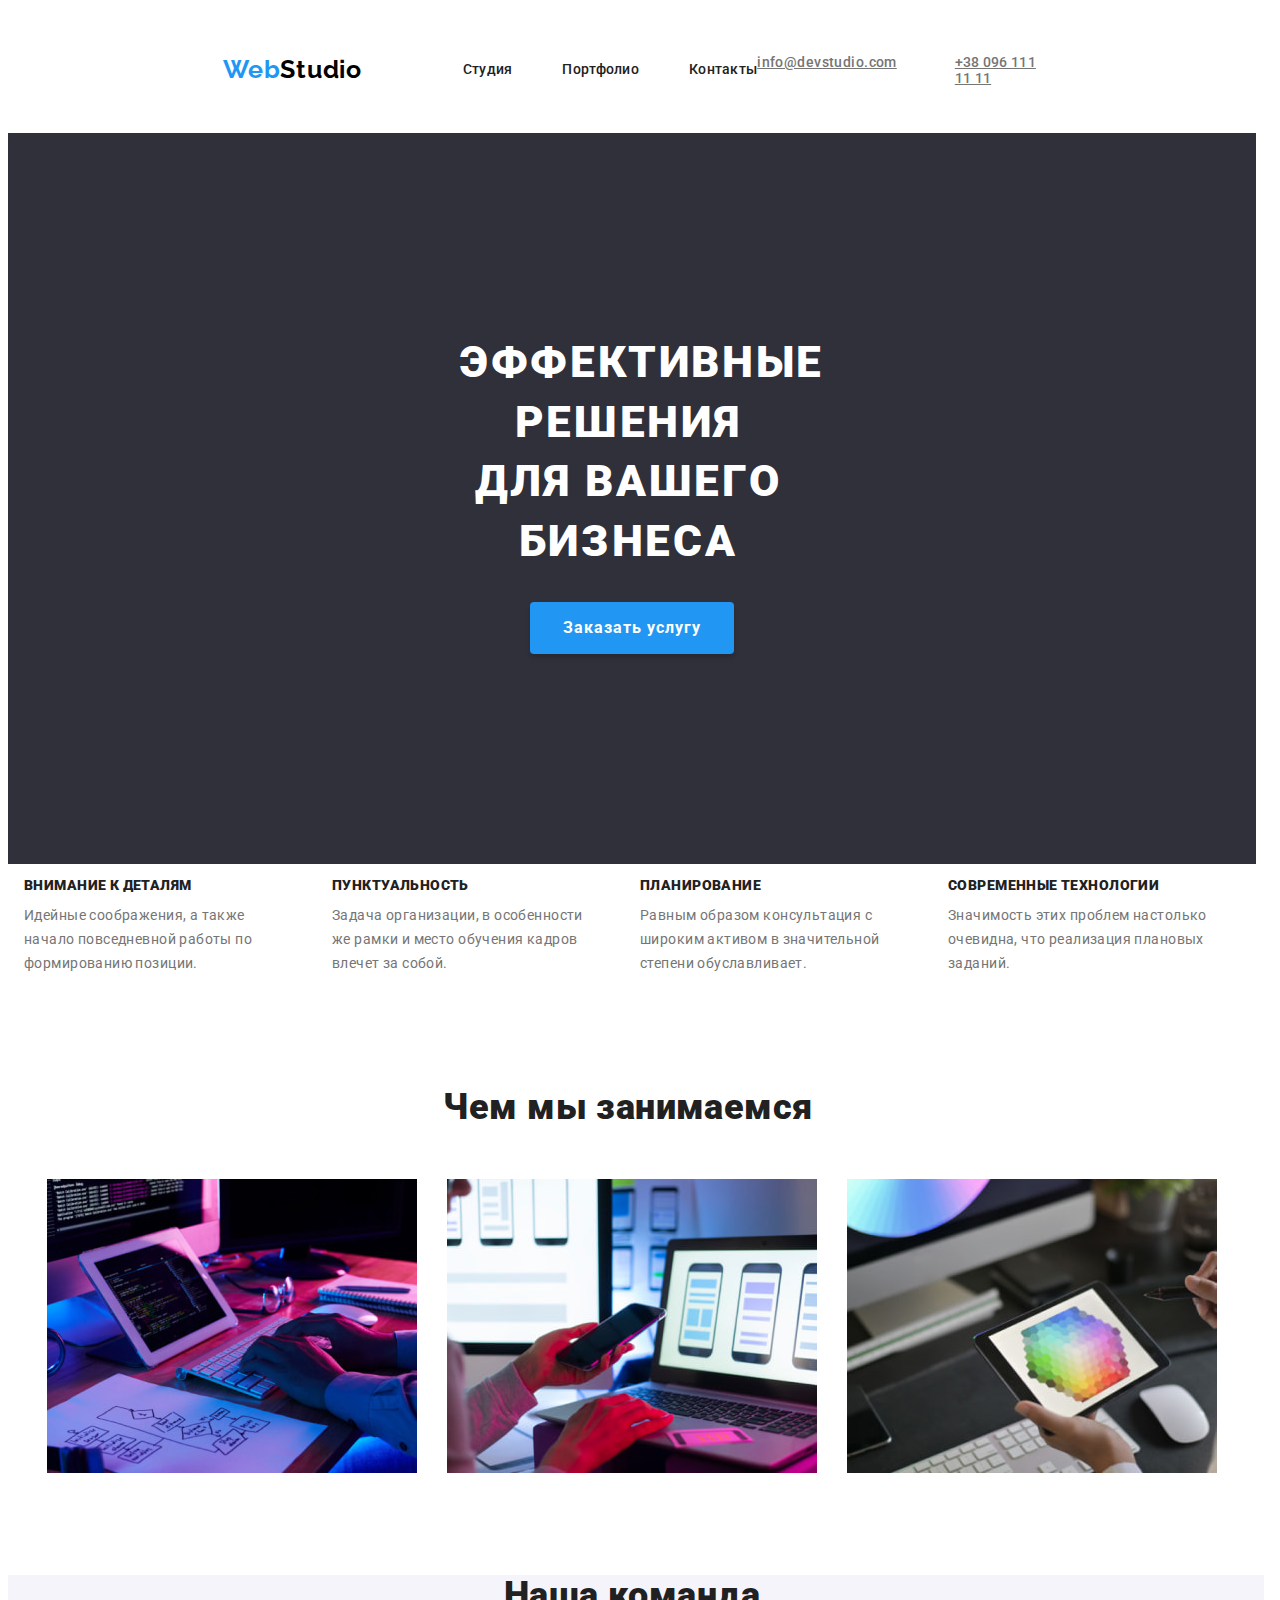
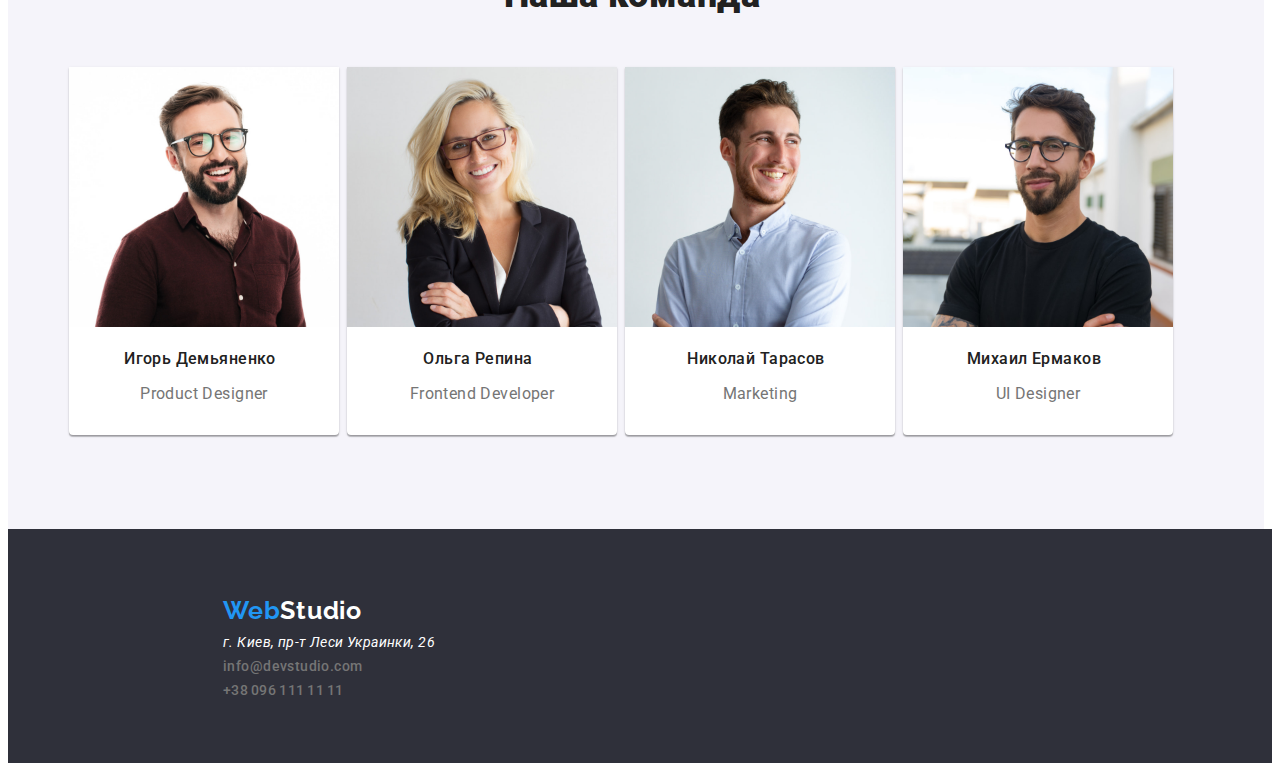
<file: index.html>
<!DOCTYPE html>
<html lang="ru">
  <head>
    <meta charset="UTF-8" />
    <meta name="description" content="Free Web tutorials" />
    <meta name="keywords" content="HTML, CSS, JavaScript" />
    <title>Студия</title>
    <!--Шрифты-->
    <link rel="preconnect" href="https://fonts.googleapis.com" />
    <link rel="preconnect" href="https://fonts.gstatic.com" crossorigin />
    <link
      href="https://fonts.googleapis.com/css2?family=Raleway:wght@700&family=Roboto:wght@400;500;700;900&display=swap"
      rel="stylesheet"
    />
    <!-- Кастомные стили -->
    <link rel="stylesheet" href="./css/styles.css" />
  </head>
  <body>
    <!-- Шапка сайта -->
    <header class="header">
      <nav class="nav">
        <a class="header-link" href="./index.html"
          >Web<font color="#000">Studio</font></a
        >
        <ul class="nav-main">
          <li class="nav-list">
            <a class="nav-item" href="./studio.html">Студия</a>
          </li>
          <li class="nav-list">
            <a class="nav-item" href="./portfolio.html">Портфолио</a>
          </li>
          <li class="nav-list">
            <a class="nav-item" href="#">Контакты</a>
          </li>
        </ul>
        <ul class="header-adress">
          <li>
            <a href="mailto:info@devstudio.com" class="header-email"
              >info@devstudio.com</a
            >
          </li>
          <li>
            <a href="tel:380961111111" class="header-phone"
              >+38 096 111 11 11</a
            >
          </li>
        </ul>
      </nav>
    </header>
    <main>
      <!--1 секция "Hero"-->
      <section class="hero">
        <h1 class="hero-title">Эффективные решения для вашего бизнеса</h1>
        <p class="hero-button">Заказать услугу</p>
      </section>
      <!--2 секция "О нас"-->
      <section class="about">
        <h2 class="about-title">О нас</h2>
        <ul class="about-list">
          <li class="about-item">
            <h3 class="about-title-2">Внимание к деталям</h3>
            <p class="about-text">
              Идейные соображения, а также начало повседневной работы по
              формированию позиции.
            </p>
          </li>
          <li class="about-item">
            <h3 class="about-title-2">Пунктуальность</h3>
            <p class="about-text">
              Задача организации, в особенности же рамки и место обучения кадров
              влечет за собой.
            </p>
          </li>
          <li class="about-item">
            <h3 class="about-title-2">Планирование</h3>
            <p class="about-text">
              Равным образом консультация с широким активом в значительной
              степени обуславливает.
            </p>
          </li>
          <li class="about-item">
            <h3 class="about-title-2">Современные технологии</h3>
            <p class="about-text">
              Значимость этих проблем настолько очевидна, что реализация
              плановых заданий.
            </p>
          </li>
        </ul>
      </section>
      <!--3 секция "Чем мы занимаемся"-->
      <section class="whatwedo">
        <h2 class="whatwedo-title">Чем мы занимаемся</h2>
        <ul class="whatwedo-list">
          <li class="whatwedo-item">
            <a class="whatwedo-link" href="#">
              <img
                class="whatwedo-img"
                src="./images/box_1.jpg"
                alt="Разработка приложений для компьютеров"
                width="370"
                height="294"
              />
            </a>
          </li>
          <li class="whatwedo-item">
            <a class="whatwedo-link" href="#">
              <img
                class="whatwedo-img"
                src="./images/box_2.jpg"
                alt="Разработка приложений для плашетов"
                width="370"
                height="294"
              />
            </a>
          </li>
          <li class="whatwedo-item">
            <a class="whatwedo-link" href="#">
              <img
                class="whatwedo-img"
                src="./images/box_3.jpg"
                alt="Разработка приложений для телефонов"
                width="370"
                height="294"
              />
            </a>
          </li>
        </ul>
      </section>
      <!--4 секция "Наша команда"-->
      <section class="ourteam">
        <h2 class="whatwedo-title">Наша команда</h2>
        <ul class="ourteam-list">
          <li class="ourteam-item">
            <img
              class="ourteam-img"
              src="./images/team_member_1.jpg"
              alt="Игорь Демьяненко"
              width="270"
              height="260"
            />
            <h3 class="ourteam-title">Игорь Демьяненко</h3>
            <p class="ourteam-text">Product Designer</p>
          </li>
          <li class="ourteam-item">
            <img
              class="ourteam-img"
              src="./images/team_member_2.jpg"
              alt="Ольга Репина"
              width="270"
              height="260"
            />
            <h3 class="ourteam-title">Ольга Репина</h3>
            <p class="ourteam-text">Frontend Developer</p>
          </li>
          <li class="ourteam-item">
            <img
              class="ourteam-img"
              src="./images/team_member_3.jpg"
              alt="Николай Тарасов"
              width="270"
              height="260"
            />
            <h3 class="ourteam-title">Николай Тарасов</h3>
            <p class="ourteam-text">Marketing</p>
          </li>
          <li class="ourteam-item">
            <img
              class="ourteam-img"
              src="./images/team_member_4.jpg"
              alt="Михаил Ермаков"
              width="270"
              height="260"
            />
            <h3 class="ourteam-title">Михаил Ермаков</h3>
            <p class="ourteam-text">UI Designer</p>
          </li>
        </ul>
      </section>
    </main>
    <!--Footer-->
    <footer class="footer">
      <div class="footer">
        <a class="footer-link" href="./index.html"
          >Web<font color="#fff">Studio</font></a
        >
        <address class="adress">г. Киев, пр-т Леси Украинки, 26</address>
        <ul class="footer-adress">
          <li>
            <a href="mailto:info@devstudio.com" class="footer-email"
              >info@devstudio.com</a
            >
          </li>
          <li>
            <a href="tel:380961111111" class="footer-phone"
              >+38 096 111 11 11</a
            >
          </li>
        </ul>
      </div>
    </footer>
  </body>
</html>
</file>
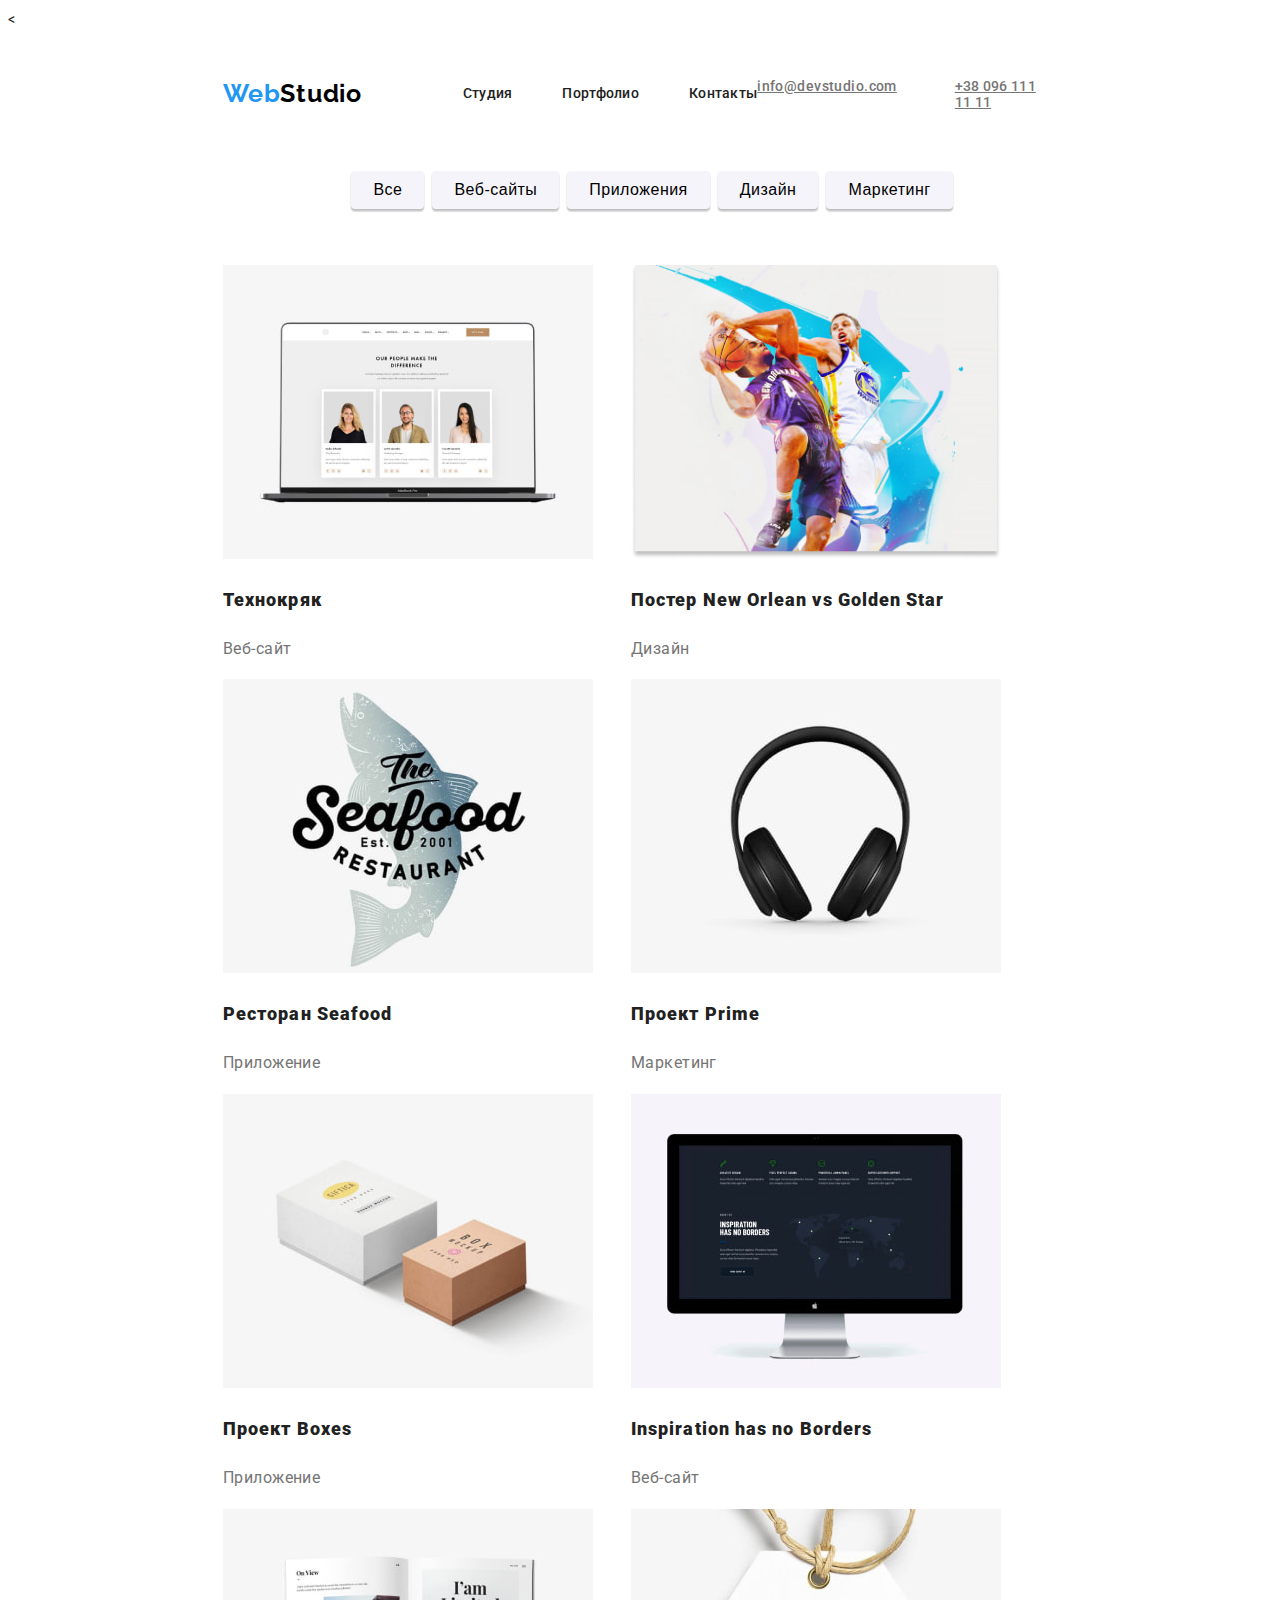
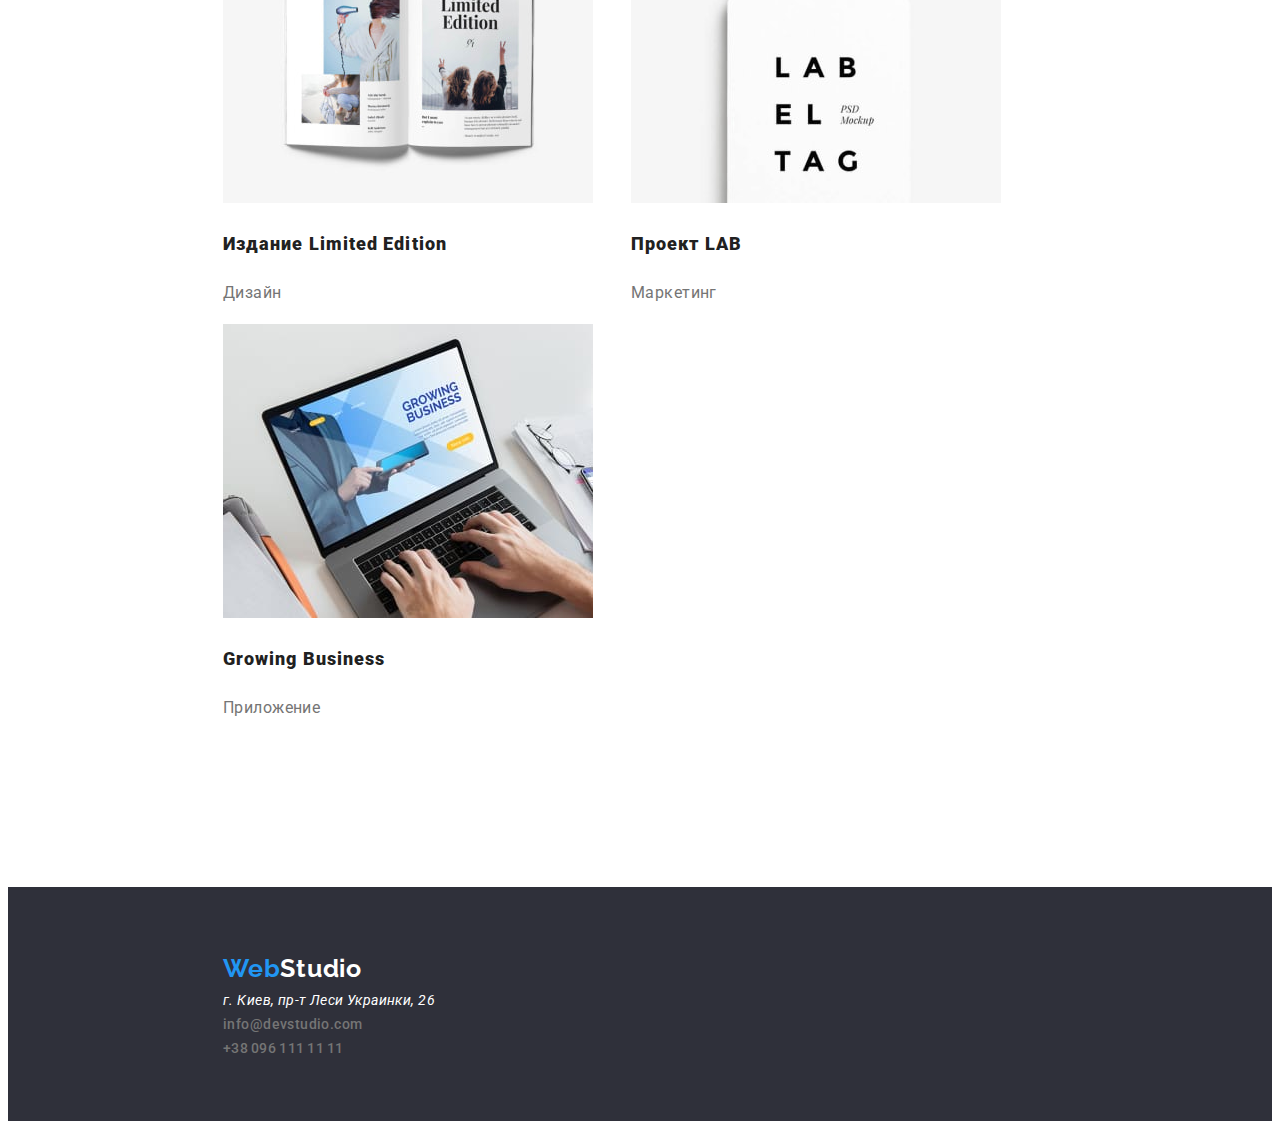
<file: portfolio.html>
<!DOCTYPE html>
<html lang="ru">

<head>
    <meta charset="UTF-8" />
    <meta name="description" content="Free Web tutorials" />
    <meta name="keywords" content="HTML, CSS, JavaScript" />
    <title>Портфолио</title>
    <!--Шрифты-->
    <link rel="preconnect" href="https://fonts.googleapis.com" />
    <link rel="preconnect" href="https://fonts.gstatic.com" crossorigin />
    <link
        href="https://fonts.googleapis.com/css2?family=Raleway:wght@700&family=Roboto:wght@400;500;700;900&display=swap"
        rel="stylesheet" />
    <!-- Кастомные стили -->
    <link rel="stylesheet" href="./css/styles.css" />

<body>
<!-- Шапка сайта -->
<    <header class="header">
      <nav class="nav">
        <a class="header-link" href="./index.html"
          >Web<font color="#000">Studio</font></a
        >
        <ul class="nav-main">
          <li class="nav-list">
            <a class="nav-item" href="./studio.html">Студия</a>
          </li>
          <li class="nav-list">
            <a class="nav-item" href="./portfolio.html">Портфолио</a>
          </li>
          <li class="nav-list">
            <a class="nav-item" href="#">Контакты</a>
          </li>
        </ul>
        <ul class="header-adress">
          <li>
            <a href="mailto:info@devstudio.com" class="header-email"
              >info@devstudio.com</a
            >
          </li>
          <li>
            <a href="tel:380961111111" class="header-phone"
              >+38 096 111 11 11</a
            >
          </li>
        </ul>
      </nav>
    </header>
<main>
<!--Фильтры-->
<section>
    <ul class="porfolio-nav">
        <li class="box">
            <button class="hero-button" type="button">Все</button>
        </li>
        <li class="box">
            <button class="hero-button" type="button">Веб-сайты</button>
        </li>
        <li class="box">
            <button class="hero-button" type="button">Приложения</button>
        </li>
        <li class="box">
            <button class="hero-button" type="button">Дизайн</button>
        </li>
        <li class="box">
            <button class="hero-button" type="button">Маркетинг</button>
        </li>
    </ul>
</section>
<!---->
<section>
        <ul class="portfolio-product">
            <li class="portfolio-product-item">
                <img class="portfolio-product-img" src="./images/portfolio/img_1.jpg" width="370" height="294" alt="Веб-дизайн">
                <h2 class="portfolio-product-title">Технокряк</h2>
                <p class="portfolio-product-text">Веб-сайт</p>
            </li>
            <li class="portfolio-product-item">
                <img class="portfolio-product-img" src="./images/portfolio/img_2.jpg" width="370" height="294" alt="Постер с баскетболистами">
                <h2 class="portfolio-product-title">Постер New Orlean vs Golden Star</h2>
                <p class="portfolio-product-text">Дизайн</p>
            </li>
            <li class="portfolio-product-item">
                <img class="portfolio-product-img" src="./images/portfolio/img_3.jpg" width="370" height="294" alt="Ресторан морской еды">
                <h2 class="portfolio-product-title">Ресторан Seafood</h2>
                <p class="portfolio-product-text">Приложение</p>
            </li>
            <li class="portfolio-product-item">
                <img class="portfolio-product-img" src="./images/portfolio/img_4.jpg" width="370" height="294" alt="Безпроводные наушники">
                <h2 class="portfolio-product-title">Проект Prime</h2>
                <p class="portfolio-product-text">Маркетинг</p>
            </li>
            <li class="portfolio-product-item">
                <img class="portfolio-product-img" src="./images/portfolio/img_5.jpg" width="370" height="294" alt="Белая и коричневая коробка">
                <h2 class="portfolio-product-title">Проект Boxes</h2>
                <p class="portfolio-product-text">Приложение</p>
            </li>
            <li class="portfolio-product-item">
                <img class="portfolio-product-img" src="./images/portfolio/img_6.jpg" width="370" height="294" alt="Вдохновение">
                <h2 class="portfolio-product-title">Inspiration has no Borders</h2>
                <p class="portfolio-product-text">Веб-сайт</p>
            </li>
            <li class="portfolio-product-item">
                <img class="portfolio-product-img" src="./images/portfolio/img_7.jpg" width="370" height="294" alt="Журнал">
                <h2 class="portfolio-product-title">Издание Limited Edition</h2>
                <p class="portfolio-product-text">Дизайн</p>
            </li>
            <li class="portfolio-product-item">
                <img class="portfolio-product-img" src="./images/portfolio/img_8.jpg" width="370" height="294" alt="Лабораторный тэг">
                <h2 class="portfolio-product-title">Проект LAB</h2>
                <p class="portfolio-product-text">Маркетинг</p>
            </li>
            <li class="portfolio-product-item">
                <img class="portfolio-product-img" src="./images/portfolio/img_9.jpg" width="370" height="294" alt="Ноутбук и бизнеч">
                <h2 class="portfolio-product-title">Growing Business</h2>
                <p class="portfolio-product-text">Приложение</p>
            </li>
        </ul>
</section>
</main>
<!--Footer-->
    <footer class="footer">
      <div class="footer">
        <a class="footer-link" href="./index.html"
          >Web<font color="#fff">Studio</font></a
        >
        <address class="adress">г. Киев, пр-т Леси Украинки, 26</address>
        <ul class="footer-adress">
          <li>
            <a href="mailto:info@devstudio.com" class="footer-email"
              >info@devstudio.com</a
            >
          </li>
          <li>
            <a href="tel:380961111111" class="footer-phone"
              >+38 096 111 11 11</a
            >
          </li>
        </ul>
      </div>
    </footer>
</body>
</html>
</file>
<file: css/styles.css>
/*font-family: "Raleway", sans-serif;
font-family: "Roboto", sans-serif;*/

body {
  font-family: "Roboto", sans-serif;
  font-weight: 400;
  font-size: 14px;
  line-height: 1.71;
  letter-spacing: 0.03em;
  color: #212121;
}
.header {
  background-color: #fff;
}

.nav {
  display: flex;
  align-items: center;
  padding: 0;
}

.header-link {
  text-decoration: none;
  font-family: "raleway", sans-serif;
  font-size: 25px;
  font-weight: 700;
  line-height: 1.17;
  letter-spacing: 0.03em;
  color: #2196f3;
  margin-left: 215px;

  padding-top: 24px;
  padding-bottom: 25px;
}

ul.nav-main {
  display: flex;
  padding: 0;
  margin: 0px;
  margin-left: 93px;

  list-style: none;
}

.nav-list:not(:last-child) {
  margin-right: 50px;
}

.nav-item {
  display: block;
  padding-bottom: 32px;
  padding-top: 32px;

  text-decoration: none;
  font-weight: 500;
  font-size: 14px;
  line-height: 1.14;
  letter-spacing: 0.02em;
  color: #212121;
}
.nav-item:hover {
  color: #2196f3;
}
ul.header-adress {
  list-style: none;
  display: flex;

  text-decoration: none;
  font-weight: 500;
  font-size: 14px;
  line-height: 1.17;
  color: #757575;

  padding-left: 0px;
  margin-left: auto;
}

.header-email {
  display: block;
  padding-bottom: 32px;
  padding-top: 32px;
  margin-right: 50px;

  color: #757575;
}
.header-email:hover {
  color: #2196f3;
}
.header-phone {
  letter-spacing: 0.02em;
  display: block;
  padding-bottom: 32px;
  padding-top: 32px;

  color: #757575;
  margin-right: 215px;
}
.header-phone:hover {
  color: #2196f3;
}
.hero {
  background-color: #2f303a;
  text-align: center;
}
.hero-title {
  font-weight: 900;
  font-size: 44px;
  line-height: 1.36;
  letter-spacing: 0.06em;
  text-transform: uppercase;
  color: #ffffff;
  margin: 0;
  padding: 200px 452px 30px;
}

p.hero-button {
  display: inline-block;
  border: 1px solid transparent;
  background: #2196f3;
  box-shadow: 0px 4px 4px rgba(0, 0, 0, 0.15);
  border-radius: 4px;
  padding: 10px 32px;
  min-width: 135px;
  margin: 0px 0px 210px;

  font-weight: 700;
  font-size: 16px;
  line-height: 30px;
  letter-spacing: 0.06em;

  color: #ffffff;
}

section.about {
  background-color: #fff;
  display: flex;
  justify-content: center;
  margin: 0;
}
.about-title {
  display: none;
}
.about-list {
  list-style: none;
  display: flex;
  padding: 0;
}
.about-title-2 {
  font-weight: 900;
  font-size: 14px;
  line-height: 1.14;
  text-transform: uppercase;
  width: 270px;
  height: 16px;
  margin: 0px;
}
.about-text {
  font-size: 14px;
  line-height: 1.71;
  color: #757575;
  width: 270px;
  height: 75px;
  margin: 10px 30px 0px 0px;
}
.whatwedo {
  background-color: #fff;
}
.whatwedo-list {
  list-style: none;
  display: flex;
  justify-content: center;
  margin: 0px;
  padding: 0px;
}
.whatwedo-title {
  font-weight: 900;
  font-size: 36px;
  line-height: 1.16;
  text-align: center;
  margin: 94px 0px 50px;
}

.whatwedo-item:not(:last-child) {
  margin-right: 30px;
}
.ourteam {
  background-color: #f5f4fa;
}
.ourteam-list {
  list-style: none;
  display: flex;
  justify-content: center;
  margin: 0px;
  padding: 0px;
}

.ourteam-item {
  width: 270px;
  height: 368px;
  background: #ffffff;
  box-shadow: 0px 1px 3px rgba(0, 0, 0, 0.12), 0px 1px 1px rgba(0, 0, 0, 0.14),
    0px 2px 1px rgba(0, 0, 0, 0.2);
  border-radius: 0px 0px 4px 4px;
  margin: 0px 30px 94px 0px;
}
.ourteam-title {
  font-weight: 500;
  font-size: 16px;
  line-height: 1.18;
  text-align: center;
}
.ourteam-text {
  font-family: Roboto;
  font-style: normal;
  font-weight: normal;
  font-size: 16px;
  line-height: 1.18;
  text-align: center;
  color: #757575;
}
.footer {
  background-color: #2f303a;
}
.adress {
  color: #fff;
}
.porfolio-nav {
  list-style: none;
}
.portfolio-product {
  list-style: none;
}
.portfolio-product-title {
  font-weight: 900;
  font-size: 18px;
  line-height: 2;
  letter-spacing: 0.06em;
}
.portfolio-product-text {
  font-size: 16px;
  line-height: 1.87;
  color: #757575;
}

div.footer {
  padding: 60px 0px 60px 215px;
}

.footer-link {
  text-decoration: none;
  font-family: "raleway", sans-serif;
  font-size: 25px;
  font-weight: 700;
  letter-spacing: 0.03em;
  color: #2196f3;
}

.footer-adress {
  list-style: none;
  display: flex;
  flex-direction: column;
  padding: 0;
  margin: 0;

  font-weight: 500;
  font-size: 14px;
  color: #757575;
}

.footer-email {
  text-decoration: none;
  color: #757575;
  padding: 9px 0px;
}
.footer-email:hover {
  color: #2196f3;
}
.footer-phone {
  letter-spacing: 0.02em;
  text-decoration: none;
  color: #757575;
  padding: 9px 0px;
}

.footer-phone:hover {
  color: #2196f3;
}

ul.porfolio-nav {
  display: flex;
  justify-content: center;
}

button.hero-button {
  background: #F5F4FA;

  border: none;
  box-shadow: 0px 3px 1px rgba(0, 0, 0, 0.1),
  0px 1px 2px rgba(0, 0, 0, 0.08),
  0px 2px 2px rgba(0, 0, 0, 0.12);
  border-radius: 4px;

  font-weight: 500;
  font-size: 16px;
  line-height: 26px;
  text-align: center;
  letter-spacing: 0.03em;
  color: #000000;

  padding: 6px 22px;
}

:not(:last-child) {
  margin-right: 8px;
}
button.hero-button:hover {
  background-color: #2196F3;
  color: #FFFFFF;
}
.portfolio-product {
  display: flex;
  flex-wrap: wrap;
  margin: 56px 215px 148px;
  padding: 0;
}

li.portfolio-product-item {
  margin-right: 30px;
}

/*
nav
about-item
regular-text
whatwedo
whatwedo-list
whatwedo-item
whatwedo-link
whatwedo-img
ourteam-img
ourteam-item 
portfolio-product-item
portfolio-product-img*/
</file>
